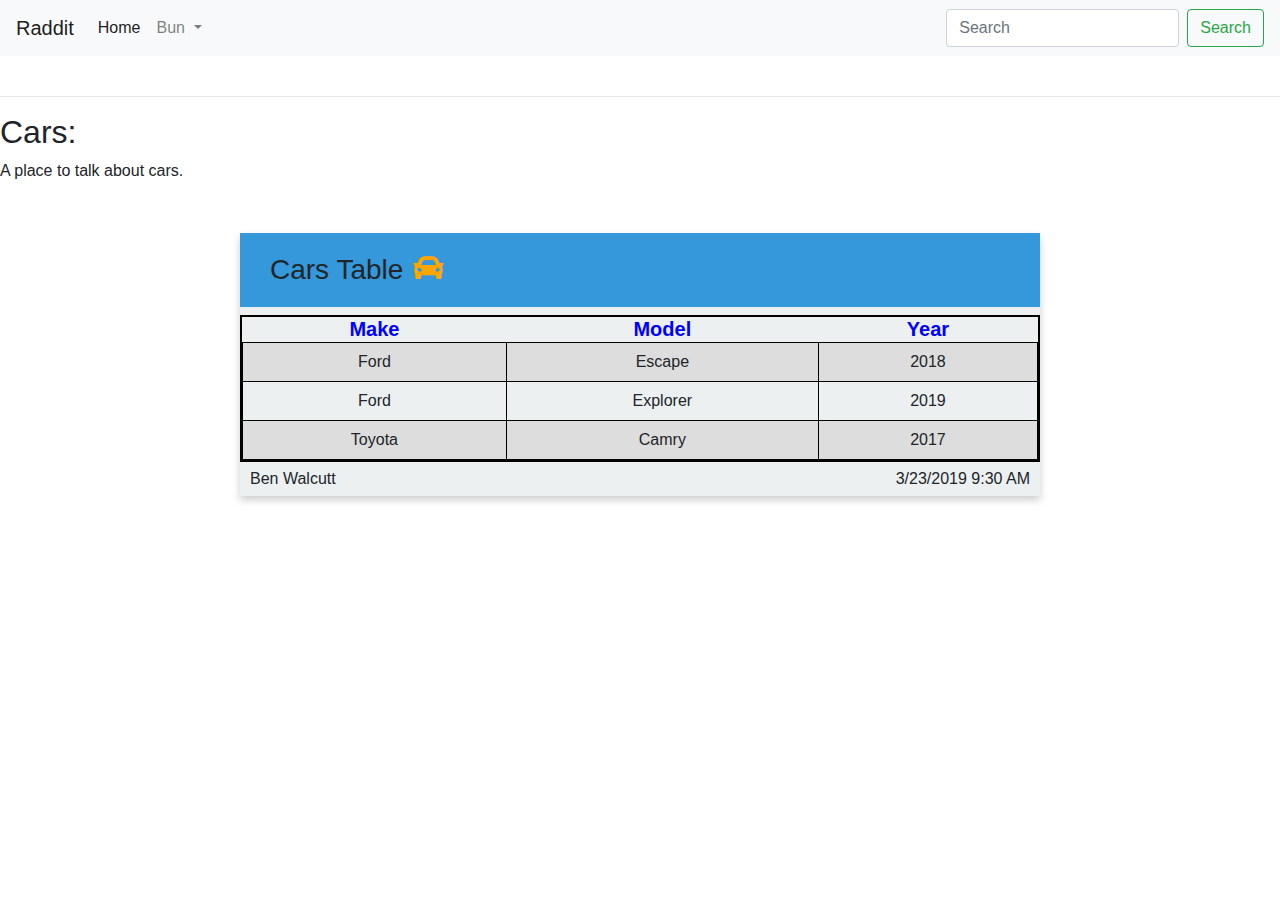
<file: cars.html>
<html>
  <head>
    <title>Cars</title>
    <link rel="stylesheet" type="text/css" href="main.css" />
    <link
      rel="stylesheet"
      href="https://use.fontawesome.com/releases/v5.7.2/css/all.css"
    />
    <link
      rel="stylesheet"
      href="https://stackpath.bootstrapcdn.com/bootstrap/4.3.1/css/bootstrap.min.css"
      integrity="sha384-ggOyR0iXCbMQv3Xipma34MD+dH/1fQ784/j6cY/iJTQUOhcWr7x9JvoRxT2MZw1T"
      crossorigin="anonymous"
    />
    <script
      src="https://code.jquery.com/jquery-3.3.1.slim.min.js"
      integrity="sha384-q8i/X+965DzO0rT7abK41JStQIAqVgRVzpbzo5smXKp4YfRvH+8abtTE1Pi6jizo"
      crossorigin="anonymous"
    ></script>
    <script
      src="https://cdnjs.cloudflare.com/ajax/libs/popper.js/1.14.7/umd/popper.min.js"
      integrity="sha384-UO2eT0CpHqdSJQ6hJty5KVphtPhzWj9WO1clHTMGa3JDZwrnQq4sF86dIHNDz0W1"
      crossorigin="anonymous"
    ></script>
    <script
      src="https://stackpath.bootstrapcdn.com/bootstrap/4.3.1/js/bootstrap.min.js"
      integrity="sha384-JjSmVgyd0p3pXB1rRibZUAYoIIy6OrQ6VrjIEaFf/nJGzIxFDsf4x0xIM+B07jRM"
      crossorigin="anonymous"
    ></script>
  </head>
  <body>
    <nav class="navbar navbar-expand-lg navbar-light bg-light">
      <a class="navbar-brand" href="#">Raddit</a>
      <button
        class="navbar-toggler"
        type="button"
        data-toggle="collapse"
        data-target="#navbarSupportedContent"
        aria-controls="navbarSupportedContent"
        aria-expanded="false"
        aria-label="Toggle navigation"
      >
        <span class="navbar-toggler-icon"></span>
      </button>

      <div class="collapse navbar-collapse" id="navbarSupportedContent">
        <ul class="navbar-nav mr-auto">
          <li class="nav-item active">
            <a class="nav-link" href="index.html"
              >Home <span class="sr-only">(current)</span></a
            >
          </li>
          <li class="nav-item dropdown">
            <a
              class="nav-link dropdown-toggle"
              href="#"
              id="navbarDropdown"
              role="button"
              data-toggle="dropdown"
              aria-haspopup="true"
              aria-expanded="false"
            >
              Bun
            </a>
            <div class="dropdown-menu" aria-labelledby="navbarDropdown">
              <a class="dropdown-item" href="food.html">Food</a>
              <a class="dropdown-item" href="drink.html">Drink</a>
              <a class="dropdown-item" href="movies.html">Movies</a>
              <a class="dropdown-item" href="cars.html">Cars</a>
            </div>
          </li>
        </ul>
        <form class="form-inline my-2 my-lg-0">
          <input
            class="form-control mr-sm-2"
            type="search"
            placeholder="Search"
            aria-label="Search"
          />
          <button class="btn btn-outline-success my-2 my-sm-0" type="submit">
            Search
          </button>
        </form>
      </div>
    </nav>

    <br />
    <hr />
    <h2>Cars:</h2>
    A place to talk about cars.
    <br />
    <div class="blog-post-wrapper">
      <div class="blog-post">
        <h3>Cars Table<i class="fas fa-car"></i></h3>

        <div class="table-class">
          <table>
            <tr>
              <th>Make</th>
              <th>Model</th>
              <th>Year</th>
            </tr>
            <tr>
              <td>Ford</td>
              <td>Escape</td>
              <td>2018</td>
            </tr>
            <tr>
              <td>Ford</td>
              <td>Explorer</td>
              <td>2019</td>
            </tr>
            <tr>
              <td>Toyota</td>
              <td>Camry</td>
              <td>2017</td>
            </tr>
          </table>
        </div>

        <div class="blog-post-author">
          <span>Ben Walcutt</span>
          <span>3/23/2019 9:30 AM</span>
        </div>
      </div>
    </div>
  </body>
</html>
</file>
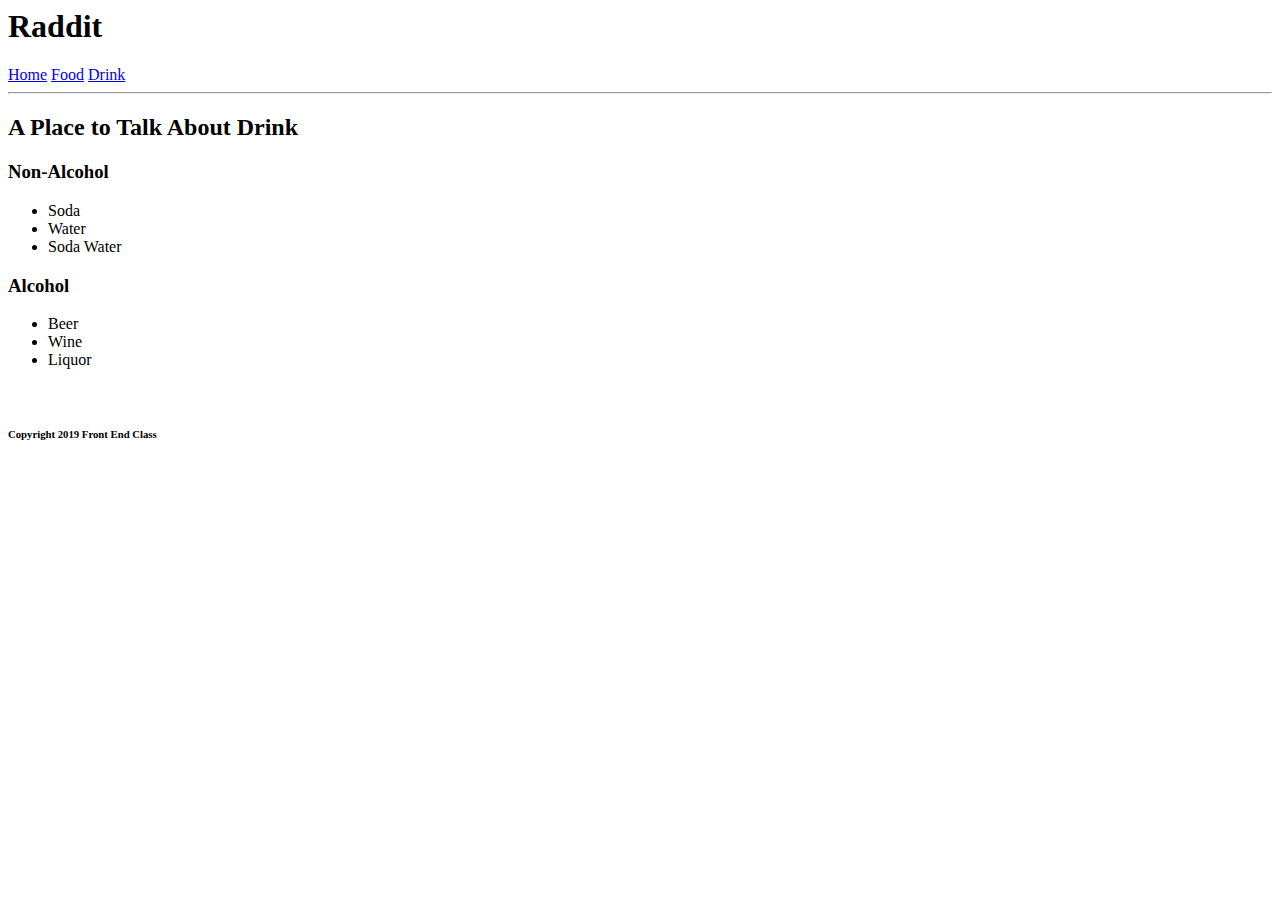
<file: Drink.html>
<html>  
        <head>
            <title>Raddit</title>
        </head>
        <body>
            <h1>Raddit</h1>
        
            <a href="index.html">Home</a>
            <a href="food.html">Food</a>
            <a href="drink.html">Drink</a>
        
        <br />
        <hr />

        <h2> A Place to Talk About Drink</h2>
        <h3>Non-Alcohol</h3>
        <ul>
            <li>Soda</li>
            <li>Water</li>
            <li>Soda Water</li>
        </ul>

        <h3>Alcohol</h3>
        <ul>
                <li>Beer</li>
                <li>Wine</li>
                <li>Liquor</li>
            </ul>
        
        <br />
        <h6>Copyright 2019 Front End Class</h6>
        </body>
        </html>
</file>
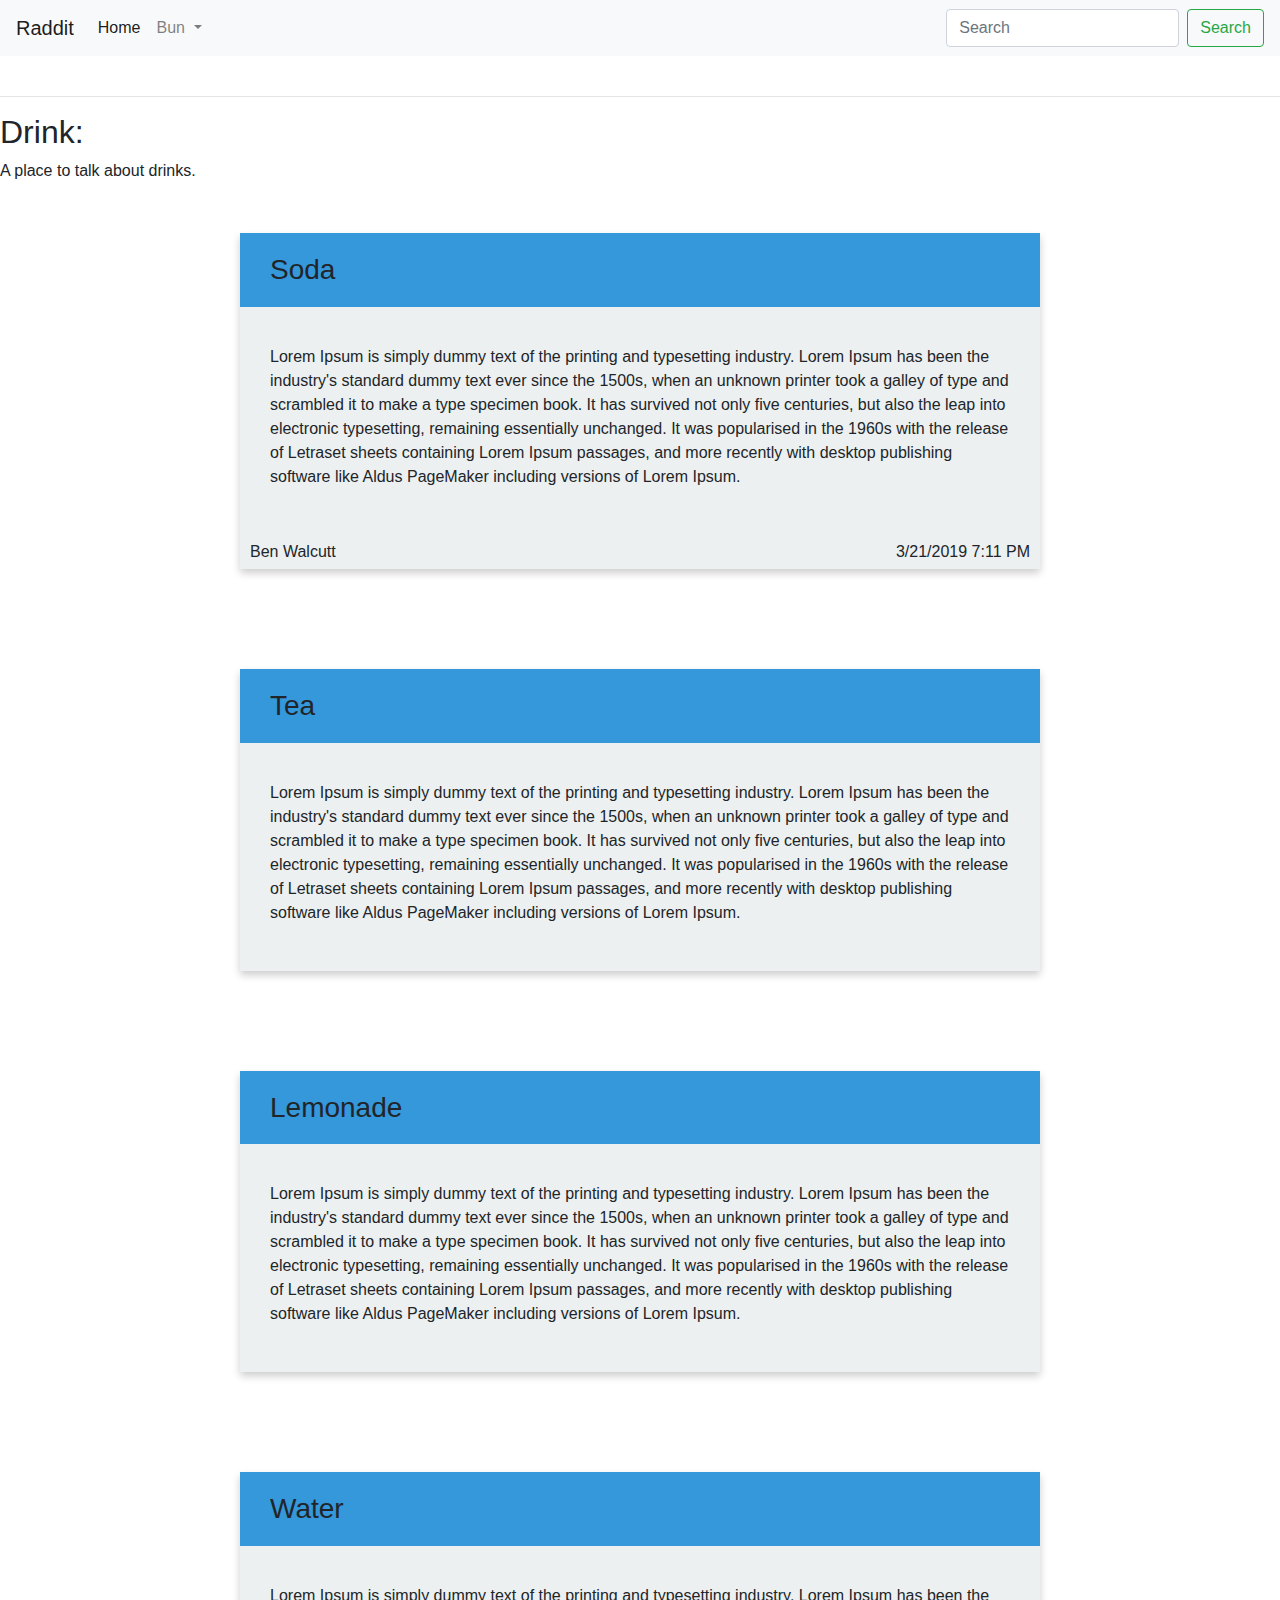
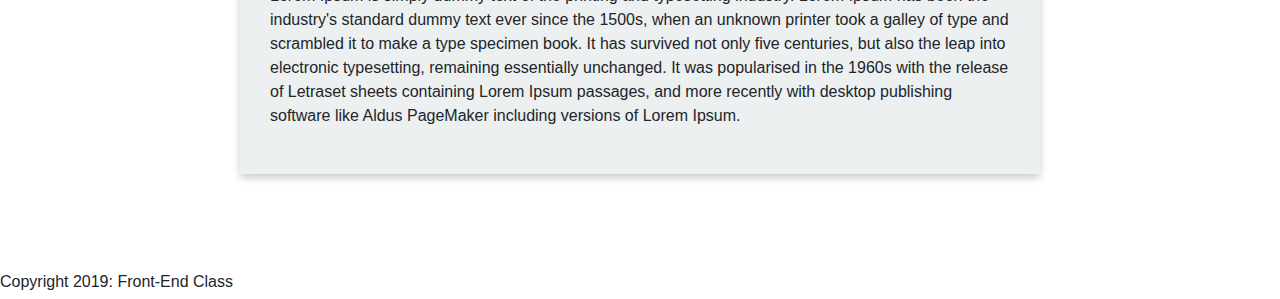
<file: drink.html>
<html>
  <head>
    <title>Raddit</title>
    <link rel="stylesheet" type="text/css" href="main.css" />
    <link
      rel="stylesheet"
      href="https://use.fontawesome.com/releases/v5.7.2/css/all.css"
      integrity="sha384-fnmOCqbTlWIlj8LyTjo7mOUStjsKC4pOpQbqyi7RrhN7udi9RwhKkMHpvLbHG9Sr"
      crossorigin="anonymous"
    />
    <link
      rel="stylesheet"
      href="https://stackpath.bootstrapcdn.com/bootstrap/4.3.1/css/bootstrap.min.css"
      integrity="sha384-ggOyR0iXCbMQv3Xipma34MD+dH/1fQ784/j6cY/iJTQUOhcWr7x9JvoRxT2MZw1T"
      crossorigin="anonymous"
    />
    <script
      src="https://code.jquery.com/jquery-3.3.1.slim.min.js"
      integrity="sha384-q8i/X+965DzO0rT7abK41JStQIAqVgRVzpbzo5smXKp4YfRvH+8abtTE1Pi6jizo"
      crossorigin="anonymous"
    ></script>
    <script
      src="https://cdnjs.cloudflare.com/ajax/libs/popper.js/1.14.7/umd/popper.min.js"
      integrity="sha384-UO2eT0CpHqdSJQ6hJty5KVphtPhzWj9WO1clHTMGa3JDZwrnQq4sF86dIHNDz0W1"
      crossorigin="anonymous"
    ></script>
    <script
      src="https://stackpath.bootstrapcdn.com/bootstrap/4.3.1/js/bootstrap.min.js"
      integrity="sha384-JjSmVgyd0p3pXB1rRibZUAYoIIy6OrQ6VrjIEaFf/nJGzIxFDsf4x0xIM+B07jRM"
      crossorigin="anonymous"
    ></script>
  </head>
  <body>
    <nav class="navbar navbar-expand-lg navbar-light bg-light">
      <a class="navbar-brand" href="#">Raddit</a>
      <button
        class="navbar-toggler"
        type="button"
        data-toggle="collapse"
        data-target="#navbarSupportedContent"
        aria-controls="navbarSupportedContent"
        aria-expanded="false"
        aria-label="Toggle navigation"
      >
        <span class="navbar-toggler-icon"></span>
      </button>

      <div class="collapse navbar-collapse" id="navbarSupportedContent">
        <ul class="navbar-nav mr-auto">
          <li class="nav-item active">
            <a class="nav-link" href="index.html"
              >Home <span class="sr-only">(current)</span></a
            >
          </li>
          <li class="nav-item dropdown">
            <a
              class="nav-link dropdown-toggle"
              href="#"
              id="navbarDropdown"
              role="button"
              data-toggle="dropdown"
              aria-haspopup="true"
              aria-expanded="false"
            >
              Bun
            </a>
            <div class="dropdown-menu" aria-labelledby="navbarDropdown">
              <a class="dropdown-item" href="food.html">Food</a>
              <a class="dropdown-item" href="drink.html">Drink</a>
              <a class="dropdown-item" href="movies.html">Movies</a>
              <a class="dropdown-item" href="cars.html">Cars</a>
              <a class="dropdown-item" href="create.html">Create New Post</a>
            </div>
          </li>
        </ul>
        <form class="form-inline my-2 my-lg-0">
          <input
            class="form-control mr-sm-2"
            type="search"
            placeholder="Search"
            aria-label="Search"
          />
          <button class="btn btn-outline-success my-2 my-sm-0" type="submit">
            Search
          </button>
        </form>
      </div>
    </nav>

    <br />
    <hr />
    <h2>Drink:</h2>
    A place to talk about drinks.
    <br />
    <div class="blog-post-wrapper">
      <div class="blog-post">
        <h3>Soda</h3>
        <p>
          Lorem Ipsum is simply dummy text of the printing and typesetting
          industry. Lorem Ipsum has been the industry's standard dummy text ever
          since the 1500s, when an unknown printer took a galley of type and
          scrambled it to make a type specimen book. It has survived not only
          five centuries, but also the leap into electronic typesetting,
          remaining essentially unchanged. It was popularised in the 1960s with
          the release of Letraset sheets containing Lorem Ipsum passages, and
          more recently with desktop publishing software like Aldus PageMaker
          including versions of Lorem Ipsum.
        </p>
        <div class="blog-post-author">
          <span>Ben Walcutt</span>
          <span>3/21/2019 7:11 PM</span>
        </div>
      </div>
      <div class="blog-post">
        <h3>Tea</h3>
        <p>
          Lorem Ipsum is simply dummy text of the printing and typesetting
          industry. Lorem Ipsum has been the industry's standard dummy text ever
          since the 1500s, when an unknown printer took a galley of type and
          scrambled it to make a type specimen book. It has survived not only
          five centuries, but also the leap into electronic typesetting,
          remaining essentially unchanged. It was popularised in the 1960s with
          the release of Letraset sheets containing Lorem Ipsum passages, and
          more recently with desktop publishing software like Aldus PageMaker
          including versions of Lorem Ipsum.
        </p>
      </div>
      <div class="blog-post">
        <h3>Lemonade</h3>
        <p>
          Lorem Ipsum is simply dummy text of the printing and typesetting
          industry. Lorem Ipsum has been the industry's standard dummy text ever
          since the 1500s, when an unknown printer took a galley of type and
          scrambled it to make a type specimen book. It has survived not only
          five centuries, but also the leap into electronic typesetting,
          remaining essentially unchanged. It was popularised in the 1960s with
          the release of Letraset sheets containing Lorem Ipsum passages, and
          more recently with desktop publishing software like Aldus PageMaker
          including versions of Lorem Ipsum.
        </p>
      </div>
      <div class="blog-post">
        <h3>Water</h3>
        <p>
          Lorem Ipsum is simply dummy text of the printing and typesetting
          industry. Lorem Ipsum has been the industry's standard dummy text ever
          since the 1500s, when an unknown printer took a galley of type and
          scrambled it to make a type specimen book. It has survived not only
          five centuries, but also the leap into electronic typesetting,
          remaining essentially unchanged. It was popularised in the 1960s with
          the release of Letraset sheets containing Lorem Ipsum passages, and
          more recently with desktop publishing software like Aldus PageMaker
          including versions of Lorem Ipsum.
        </p>
      </div>
    </div>
    <br />

    <br />
    <footer>
      <h6>Copyright 2019: Front-End Class</h6>
    </footer>
  </body>
</html>
</file>
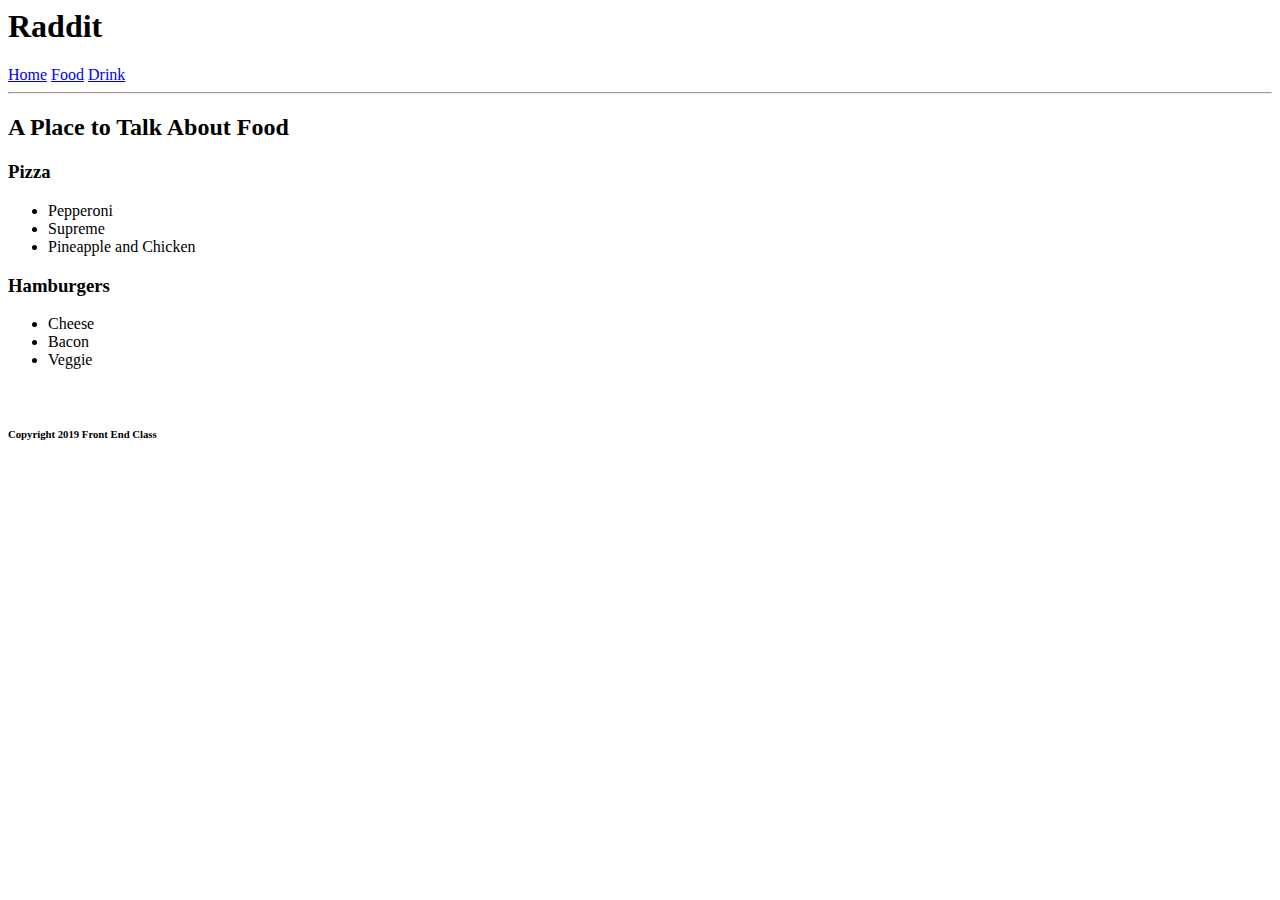
<file: food.html>
<html>  
        <head>
            <title>Raddit</title>
        </head>
        <body>
            <h1>Raddit</h1>
        
            <a href="index.html">Home</a>
            <a href="food.html">Food</a>
            <a href="drink.html">Drink</a>
        
        <br />
        <hr />

        <h2> A Place to Talk About Food</h2>
        <h3>Pizza</h3>
        <ul>
            <li>Pepperoni</li>
            <li>Supreme</li>
            <li>Pineapple and Chicken</li>
        </ul>

        <h3>Hamburgers</h3>
        <ul>
                <li>Cheese</li>
                <li>Bacon</li>
                <li>Veggie</li>
        </ul>
        
        <br />
        <h6>Copyright 2019 Front End Class</h6>
        </body>
        </html>
</file>
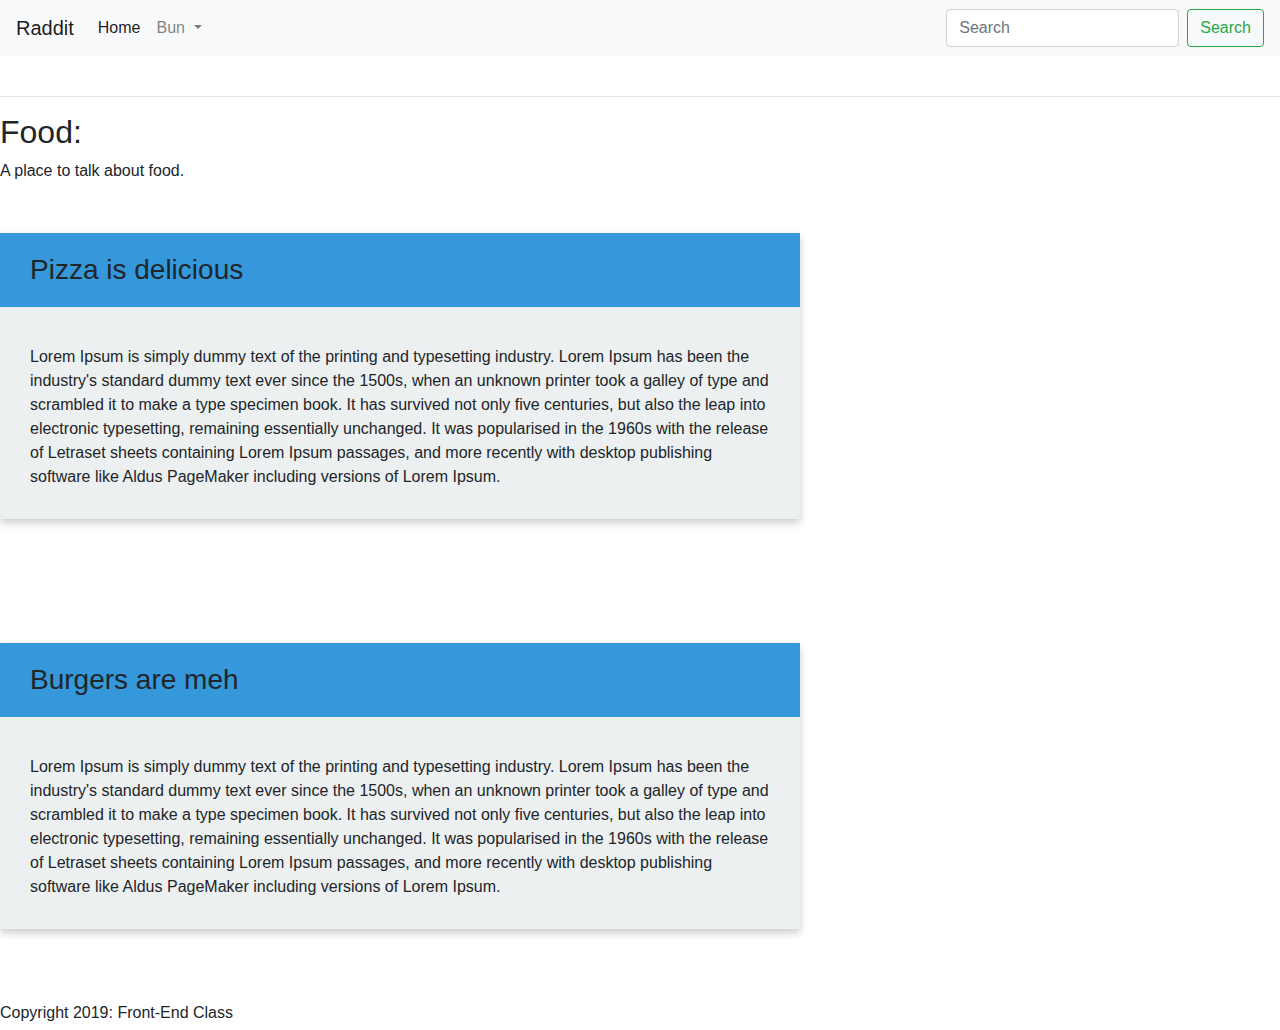
<file: movies.html>
<html>
  <head>
    <title>Raddit</title>
    <link rel="stylesheet" type="text/css" href="main.css" />
    <link
      rel="stylesheet"
      href="https://use.fontawesome.com/releases/v5.7.2/css/all.css"
      integrity="sha384-fnmOCqbTlWIlj8LyTjo7mOUStjsKC4pOpQbqyi7RrhN7udi9RwhKkMHpvLbHG9Sr"
      crossorigin="anonymous"
    />
    <link
      rel="stylesheet"
      href="https://stackpath.bootstrapcdn.com/bootstrap/4.3.1/css/bootstrap.min.css"
      integrity="sha384-ggOyR0iXCbMQv3Xipma34MD+dH/1fQ784/j6cY/iJTQUOhcWr7x9JvoRxT2MZw1T"
      crossorigin="anonymous"
    />
    <script
      src="https://code.jquery.com/jquery-3.3.1.slim.min.js"
      integrity="sha384-q8i/X+965DzO0rT7abK41JStQIAqVgRVzpbzo5smXKp4YfRvH+8abtTE1Pi6jizo"
      crossorigin="anonymous"
    ></script>
    <script
      src="https://cdnjs.cloudflare.com/ajax/libs/popper.js/1.14.7/umd/popper.min.js"
      integrity="sha384-UO2eT0CpHqdSJQ6hJty5KVphtPhzWj9WO1clHTMGa3JDZwrnQq4sF86dIHNDz0W1"
      crossorigin="anonymous"
    ></script>
    <script
      src="https://stackpath.bootstrapcdn.com/bootstrap/4.3.1/js/bootstrap.min.js"
      integrity="sha384-JjSmVgyd0p3pXB1rRibZUAYoIIy6OrQ6VrjIEaFf/nJGzIxFDsf4x0xIM+B07jRM"
      crossorigin="anonymous"
    ></script>
  </head>
  <body>
    <nav class="navbar navbar-expand-lg navbar-light bg-light">
      <a class="navbar-brand" href="#">Raddit</a>
      <button
        class="navbar-toggler"
        type="button"
        data-toggle="collapse"
        data-target="#navbarSupportedContent"
        aria-controls="navbarSupportedContent"
        aria-expanded="false"
        aria-label="Toggle navigation"
      >
        <span class="navbar-toggler-icon"></span>
      </button>

      <div class="collapse navbar-collapse" id="navbarSupportedContent">
        <ul class="navbar-nav mr-auto">
          <li class="nav-item active">
            <a class="nav-link" href="index.html"
              >Home <span class="sr-only">(current)</span></a
            >
          </li>
          <li class="nav-item dropdown">
            <a
              class="nav-link dropdown-toggle"
              href="#"
              id="navbarDropdown"
              role="button"
              data-toggle="dropdown"
              aria-haspopup="true"
              aria-expanded="false"
            >
              Bun
            </a>
            <div class="dropdown-menu" aria-labelledby="navbarDropdown">
              <a class="dropdown-item" href="food.html">Food</a>
              <a class="dropdown-item" href="drink.html">Drink</a>
              <a class="dropdown-item" href="movies.html">Movies</a>
              <a class="dropdown-item" href="cars.html">Cars</a>
              <a class="dropdown-item" href="create.html">Create New Post</a>
            </div>
          </li>
        </ul>
        <form class="form-inline my-2 my-lg-0">
          <input
            class="form-control mr-sm-2"
            type="search"
            placeholder="Search"
            aria-label="Search"
          />
          <button class="btn btn-outline-success my-2 my-sm-0" type="submit">
            Search
          </button>
        </form>
      </div>
    </nav>

    <br />
    <hr />
    <h2>Food:</h2>
    A place to talk about food.
    <br />
    <div class="blog-post blog-visited">
      <h3>Pizza is delicious<i class="fas fa-film"></i></h3>
      <p>
        Lorem Ipsum is simply dummy text of the printing and typesetting
        industry. Lorem Ipsum has been the industry's standard dummy text ever
        since the 1500s, when an unknown printer took a galley of type and
        scrambled it to make a type specimen book. It has survived not only five
        centuries, but also the leap into electronic typesetting, remaining
        essentially unchanged. It was popularised in the 1960s with the release
        of Letraset sheets containing Lorem Ipsum passages, and more recently
        with desktop publishing software like Aldus PageMaker including versions
        of Lorem Ipsum.
      </p>
    </div>
    <br />
    <div class="blog-post">
      <h3>Burgers are meh</h3>
      <p>
        Lorem Ipsum is simply dummy text of the printing and typesetting
        industry. Lorem Ipsum has been the industry's standard dummy text ever
        since the 1500s, when an unknown printer took a galley of type and
        scrambled it to make a type specimen book. It has survived not only five
        centuries, but also the leap into electronic typesetting, remaining
        essentially unchanged. It was popularised in the 1960s with the release
        of Letraset sheets containing Lorem Ipsum passages, and more recently
        with desktop publishing software like Aldus PageMaker including versions
        of Lorem Ipsum.
      </p>
    </div>

    <br />
    <h6>Copyright 2019: Front-End Class</h6>
  </body>
</html>
</file>
<file: main.css>
body {
  background: #bdc3c7;
}

.index-body {
  background-image: url("images/rabbit.jpeg");
  background-repeat: no-repeat;
  background-attachment: fixed;
  background-position: center;
  background-size: 800px 600px;
}

h1 {
  font-size: 5em;
}
.blog-post {
  width: 800px !important;
  background: #ecf0f1;
  margin: 50px 0px;
  box-shadow: 0 4px 8px 0 rgba(0, 0, 0, 0.2);
  transition: 0.3s;
}

.blog-post:hover {
  box-shadow: 0 8px 16px 0 rgba(0, 0, 0, 0.2);
}

.blog-post p {
  padding: 30px;
}

.blog-post h3 {
  padding: 20px 30px;
  background: #3498db;
}

.blog-visited {
  width: 400px;
}

.fas {
  margin-left: 10px;
  font-size: 30px;
  color: orange;
}

.link-class {
  display: flex;
  flex-direction: row;
  justify-content: space-evenly;
}

.link-class a {
  padding: 0px 10px;
  text-decoration: none;
  font-size: 30px;
  border-right: 2px solid black;
}

.blog-post-wrapper {
  display: flex;
  flex-direction: column;
  align-items: center;
}

.blog-post-author {
  padding: 5px 10px;
  display: flex;
  flex-direction: row;
  justify-content: space-between;
}

.table-class {
  border: 2px solid black;
}

table {
  width: 100%;
}

th {
  font-weight: bold;
  font-size: 20px;
  color: blue;
}

tr {
  text-align: center;
}

tr:nth-child(even) {
  background-color: #dddddd;
}

td {
  border: 1px solid black;
  padding: 10px;
}

.create-form {
  margin: 20px;
}

.form-label {
  margin-bottom: 10px !important;
}
</file>
